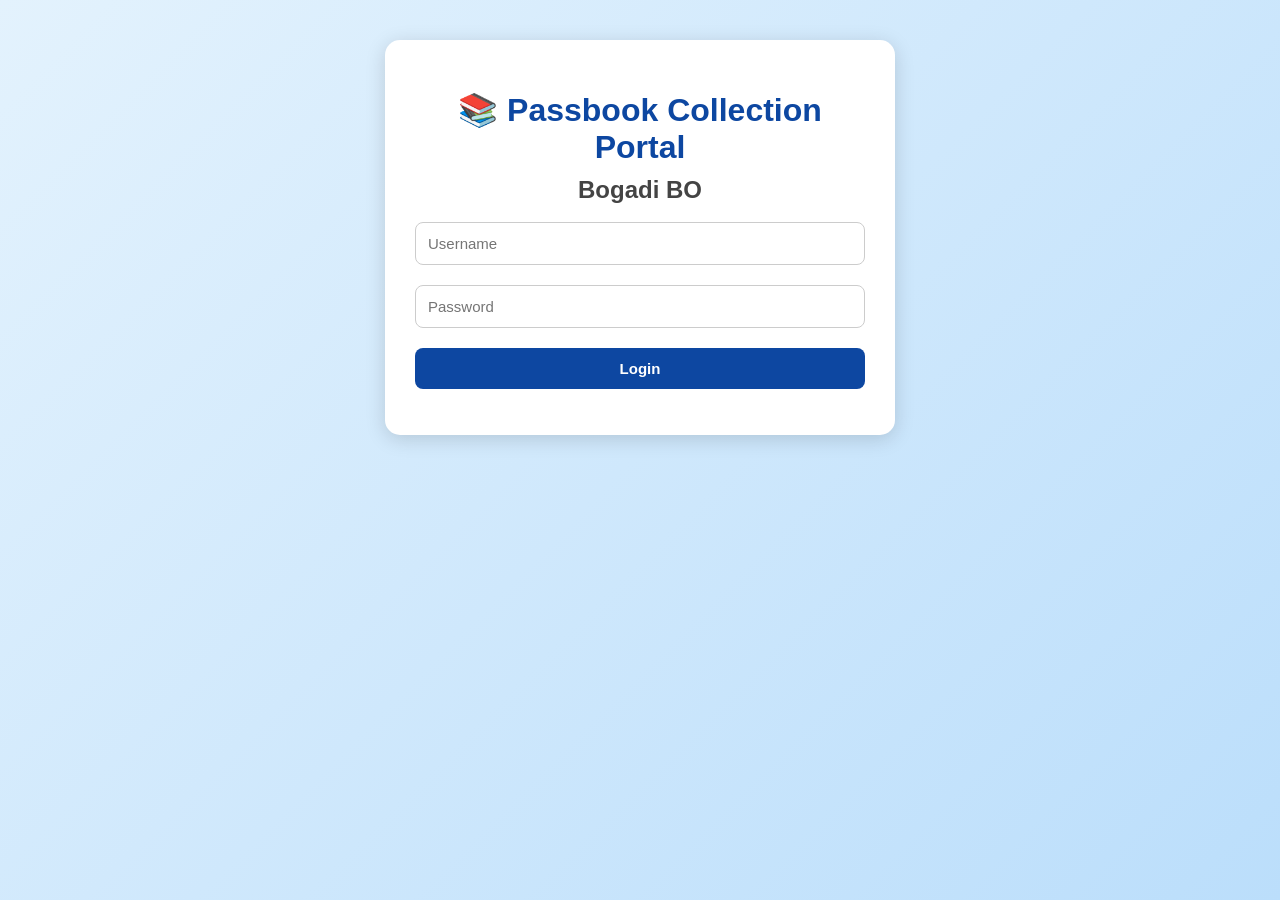
<file: index.html>
<!DOCTYPE html>
<html>
<head>
    <title>Bogadi BO Passbook Portal</title>
    <meta http-equiv="refresh" content="0; url=login.html">
</head>
<body>

<p>Redirecting to Login Page...</p>

</body>
</html>
</file>
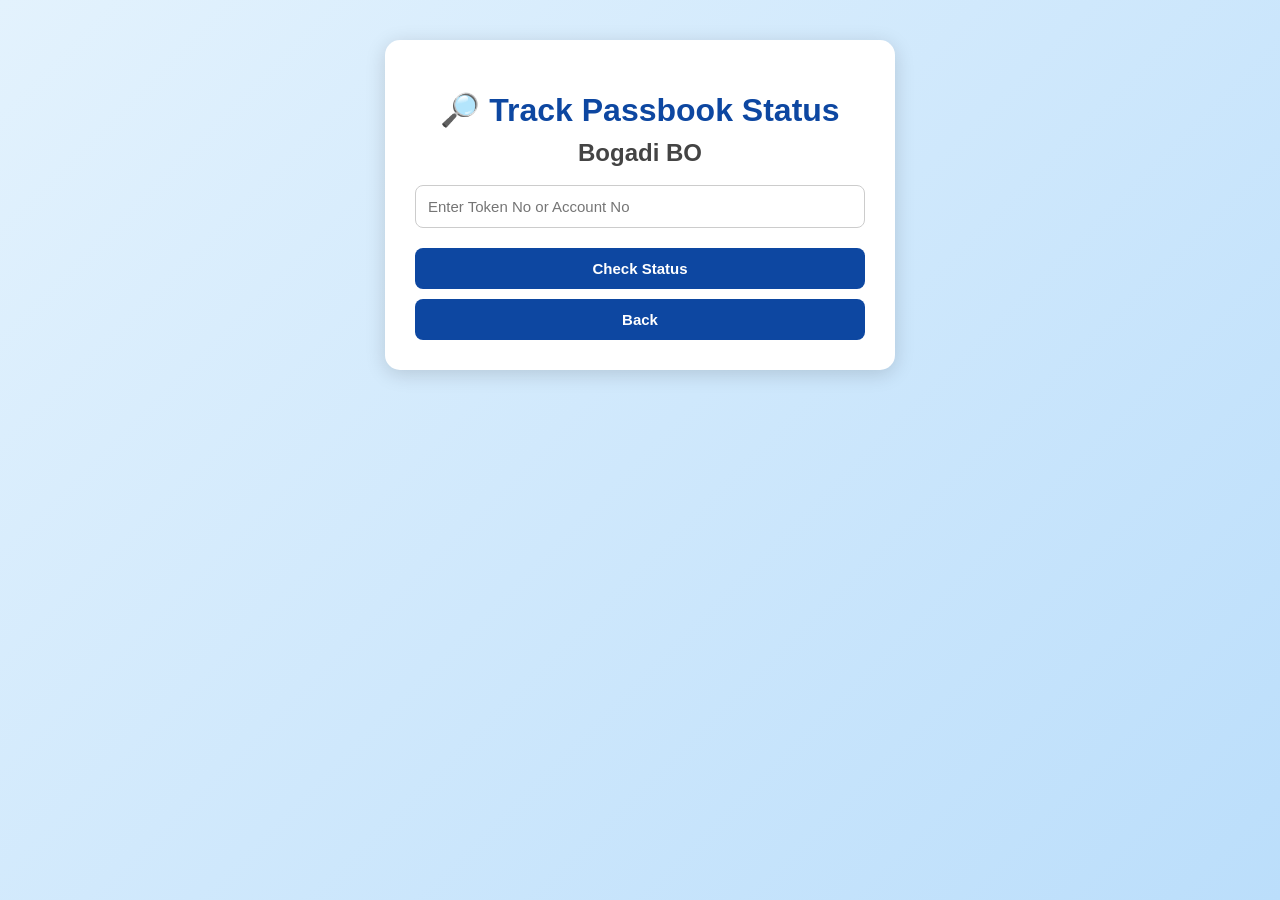
<file: customer-track.html>
<!DOCTYPE html>
<html>
<head>
    <title>Track Passbook Status</title>
    <link rel="stylesheet" href="style.css">
</head>
<body>

<div class="login-container">

    <h1>🔎 Track Passbook Status</h1>
    <h2>Bogadi BO</h2>

    <input type="text"
           id="customerSearch"
           placeholder="Enter Token No or Account No">

    <button onclick="trackPassbook()">
        Check Status
    </button>

    <div id="customerResult"></div>

    <button onclick="window.location.href='login.html'">
        Back
    </button>

</div>

<script src="script.js"></script>

</body>
</html>
</file>
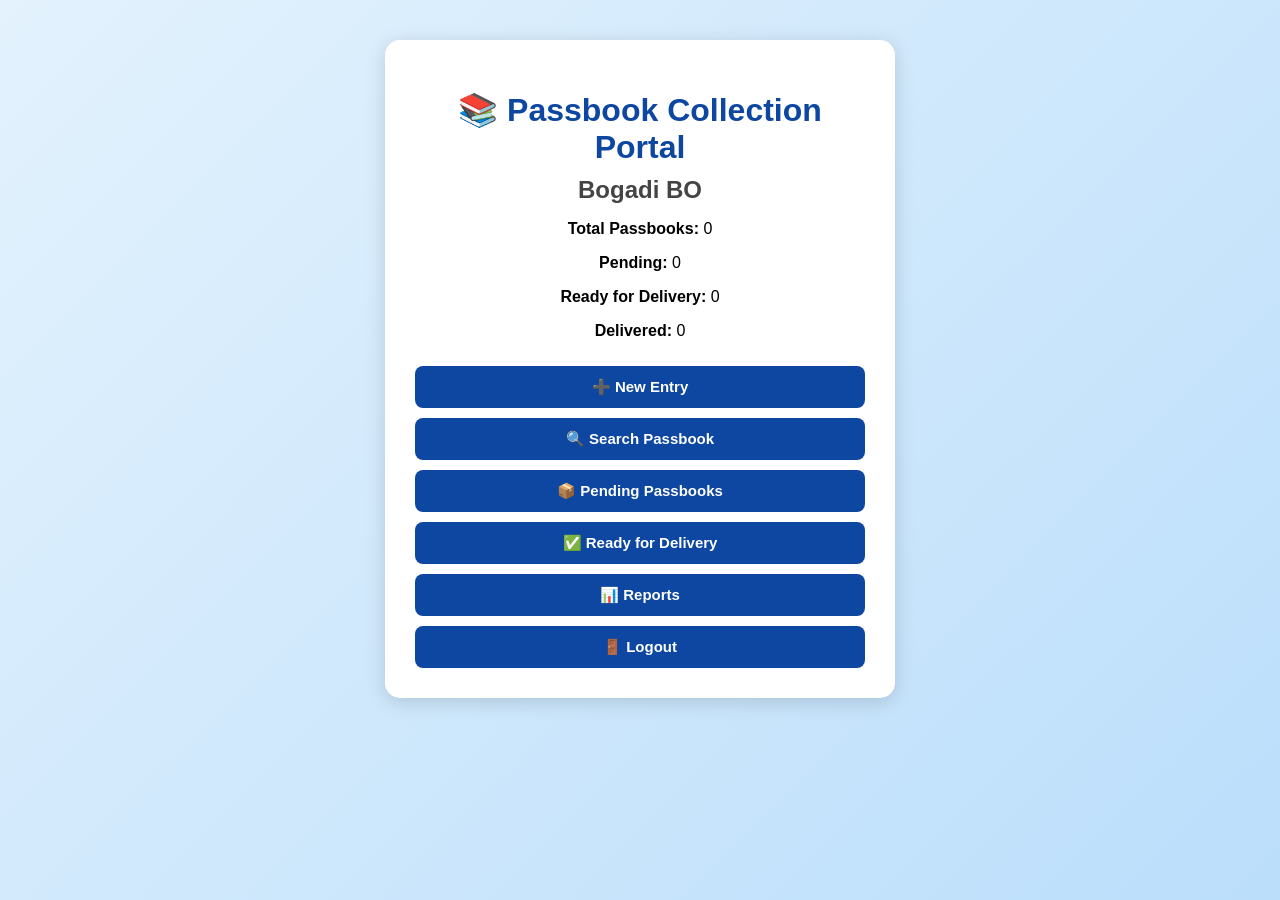
<file: dashboard.html>
<!DOCTYPE html>
<html>
<head>
    <title>Dashboard - Passbook Collection Portal</title>
    <link rel="stylesheet" href="style.css">
</head>
<body>

<div class="login-container">
 <h1>📚 Passbook Collection Portal</h1>
<h2>Bogadi BO</h2>

<p><b>Total Passbooks:</b> <span id="total">0</span></p>
<p><b>Pending:</b> <span id="pending">0</span></p>
<p><b>Ready for Delivery:</b> <span id="ready">0</span></p>
<p><b>Delivered:</b> <span id="delivered">0</span></p>

<button onclick="window.location.href='new-entry.html'">
    ➕ New Entry
</button>
<button onclick="window.location.href='search.html'">
    🔍 Search Passbook
</button>
<button onclick="window.location.href='pending.html'">
    📦 Pending Passbooks
</button>
<button onclick="window.location.href='ready.html'">
    ✅ Ready for Delivery
</button>
<button onclick="window.location.href='reports.html'">
    📊 Reports
</button>
<button onclick="logout()">🚪 Logout</button>
</div>

<script src="script.js"></script>

<script>
loadDashboardStats();
</script>

</body>
</html>
</file>
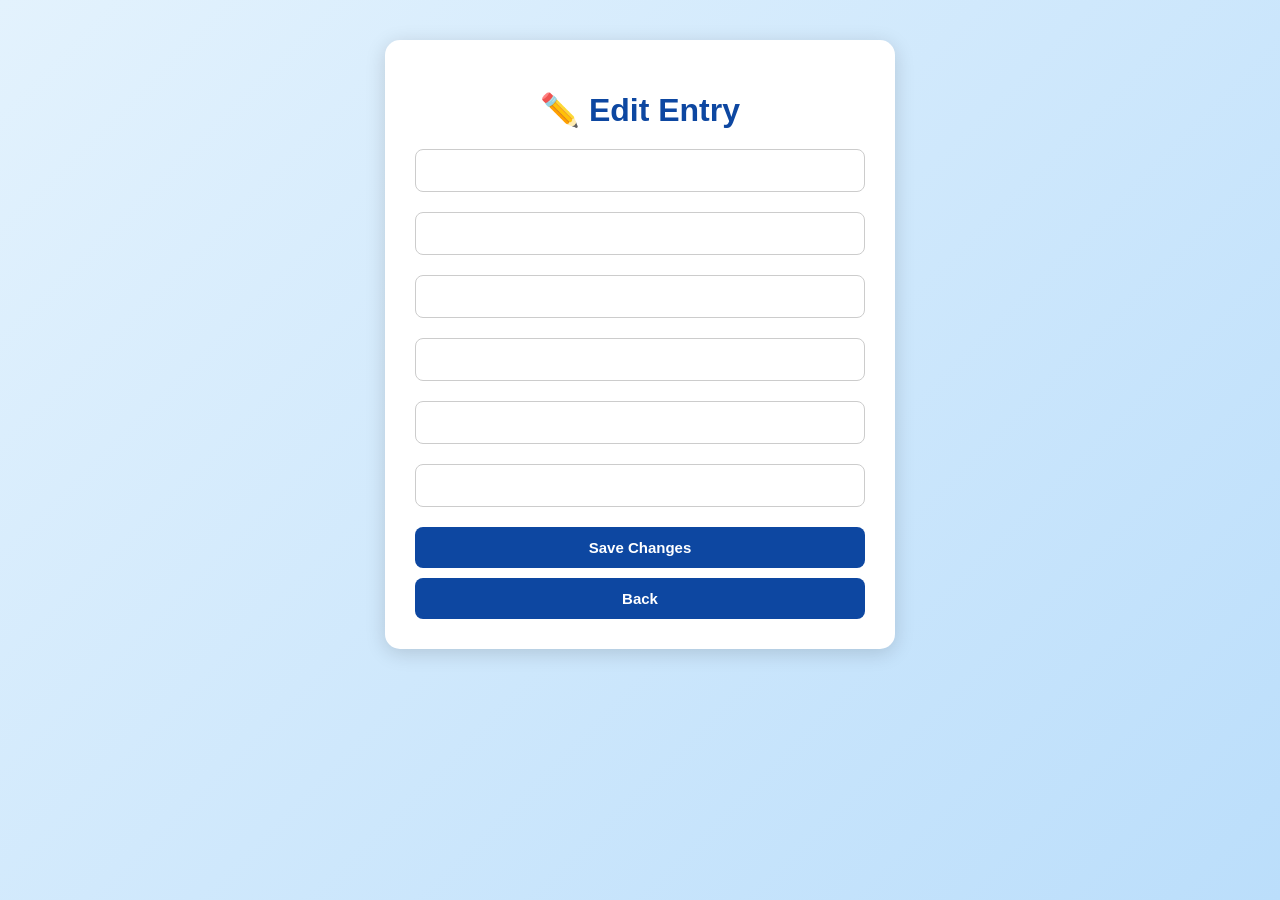
<file: edit.html>
<!DOCTYPE html>
<html>
<head>
    <title>Edit Entry</title>
    <link rel="stylesheet" href="style.css">
</head>
<body>

<div class="login-container">

<h1>✏️ Edit Entry</h1>

<input type="text" id="customerName">
<input type="text" id="accountNo">
<input type="text" id="accountType">
<input type="text" id="mobileNo">
<input type="number" id="noOfPassbooks">
<input type="text" id="remarks">

<button onclick="updateEntry()">
Save Changes
</button>

<button onclick="window.location.href='search.html'">
Back
</button>

</div>

<script src="script.js"></script>

<script>

document.getElementById("customerName").value =
localStorage.getItem("editCustomerName");

document.getElementById("accountNo").value =
localStorage.getItem("editAccountNo");

document.getElementById("accountType").value =
localStorage.getItem("editAccountType");

document.getElementById("mobileNo").value =
localStorage.getItem("editMobileNo");

document.getElementById("noOfPassbooks").value =
localStorage.getItem("editNoOfPassbooks");

document.getElementById("remarks").value =
localStorage.getItem("editRemarks");

</script>

</body>
</html>
</file>
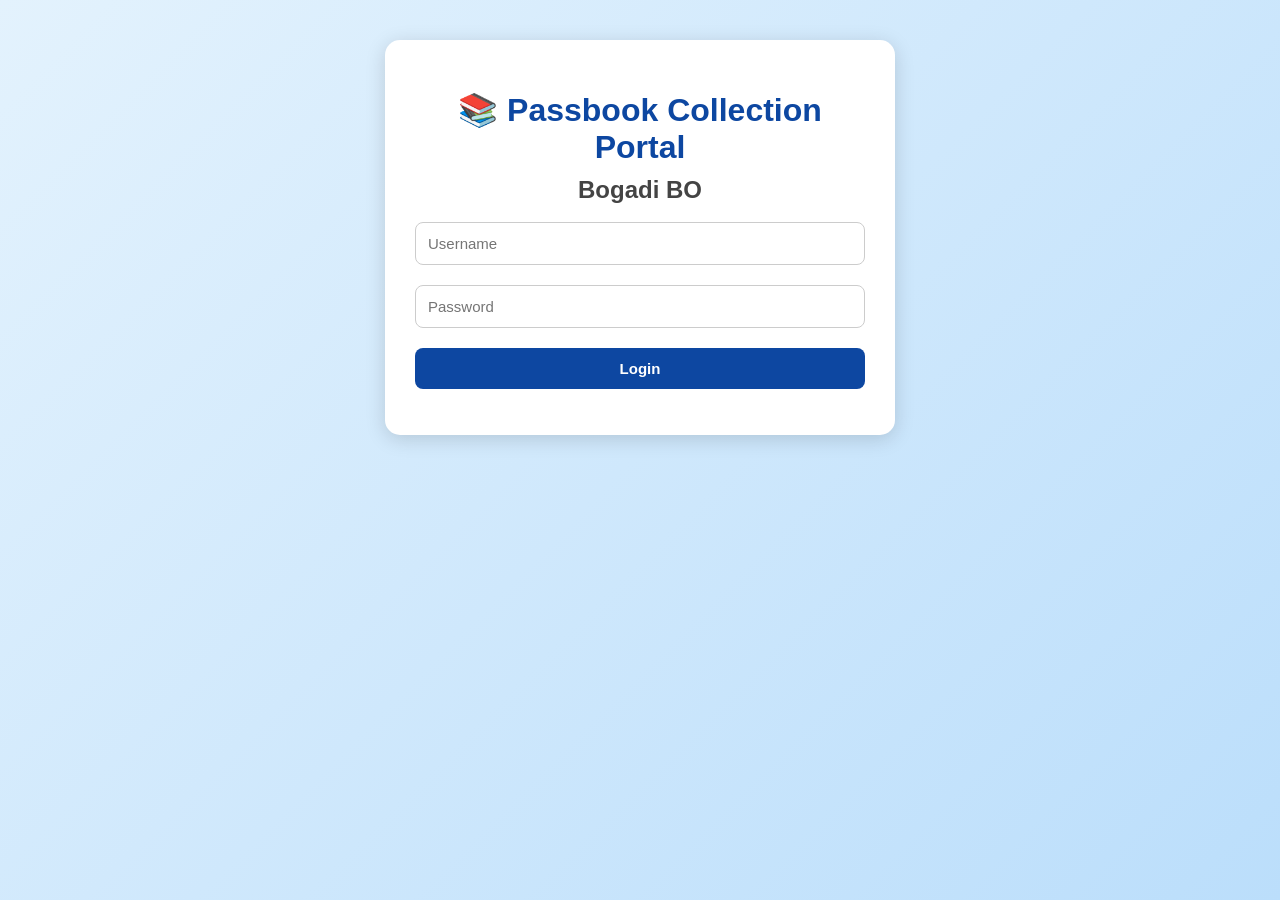
<file: login.html>
<!DOCTYPE html>
<html>
<head>
    <title>Passbook Collection Portal - Login</title>
    <link rel="stylesheet" href="style.css">
</head>
<body>

<div class="login-container">
    <h1>📚 Passbook Collection Portal</h1>
    <h2>Bogadi BO</h2>

    <input type="text" id="username" placeholder="Username">
    <input type="password" id="password" placeholder="Password">

    <button onclick="login()">Login</button>

    <p id="message"></p>
</div>

<script src="script.js"></script>

</body>
</html>
</file>
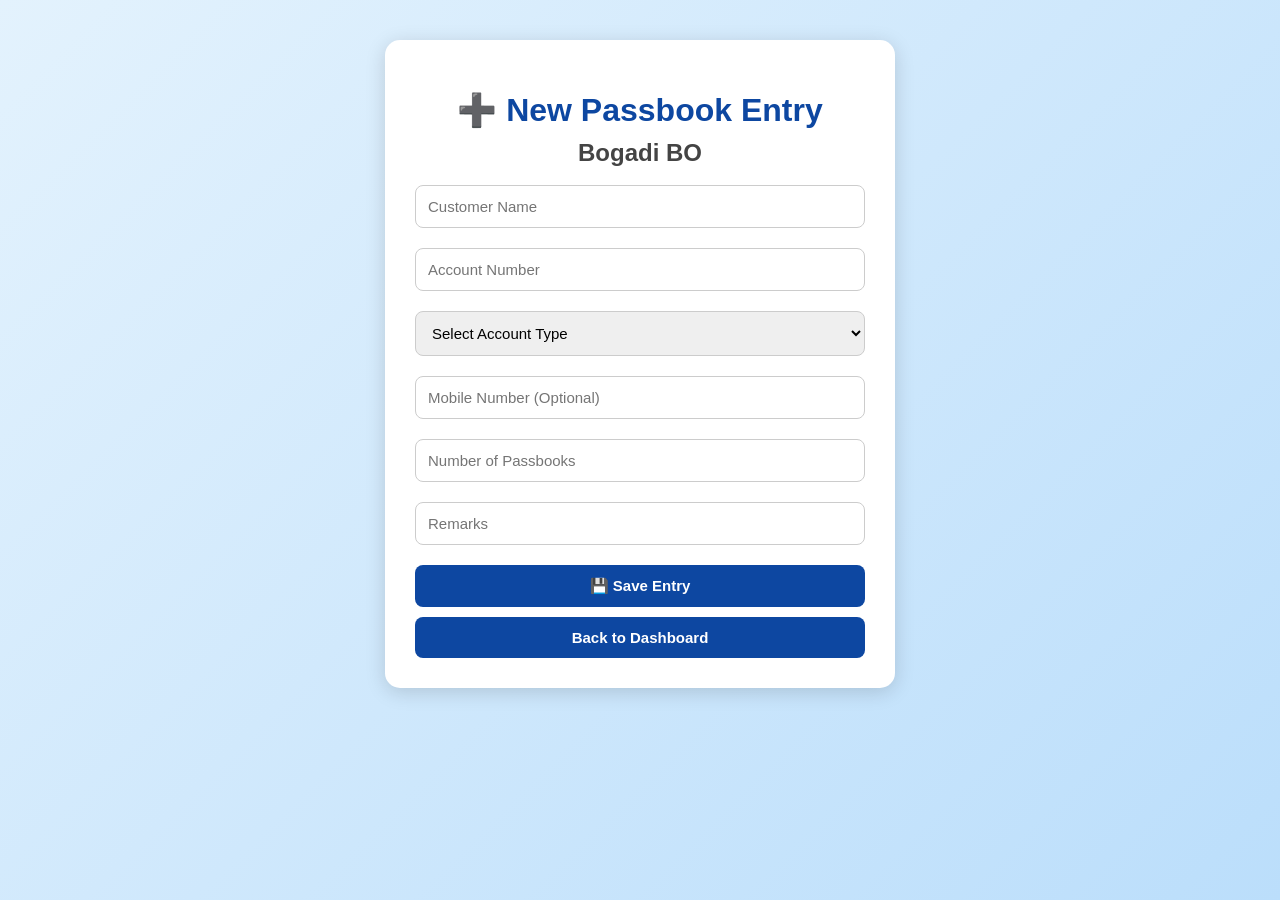
<file: new-entry.html>
<!DOCTYPE html>
<html>
<head>
    <title>New Entry - Passbook Collection Portal</title>
    <link rel="stylesheet" href="style.css">
</head>
<body>

<div class="login-container">

    <h1>➕ New Passbook Entry</h1>
    <h2>Bogadi BO</h2>

    <input type="text" id="customerName"
           placeholder="Customer Name">

    <input type="text" id="accountNo"
           placeholder="Account Number">

    <select id="accountType">
        <option value="">Select Account Type</option>
        <option>SB</option>
        <option>RD</option>
        <option>TD</option>
        <option>MIS</option>
        <option>SCSS</option>
        <option>PPF</option>
        <option>SSA</option>
    </select>

    <input type="text" id="mobileNo"
           placeholder="Mobile Number (Optional)">

    <input type="number" id="noOfPassbooks"
           placeholder="Number of Passbooks">

    <input type="text" id="remarks"
           placeholder="Remarks">

    <button onclick="saveEntry()">
    💾 Save Entry
</button>

    <button onclick="window.location.href='dashboard.html'">
        Back to Dashboard
    </button>

</div>

<script src="script.js"></script>

</body>
</html>
</file>
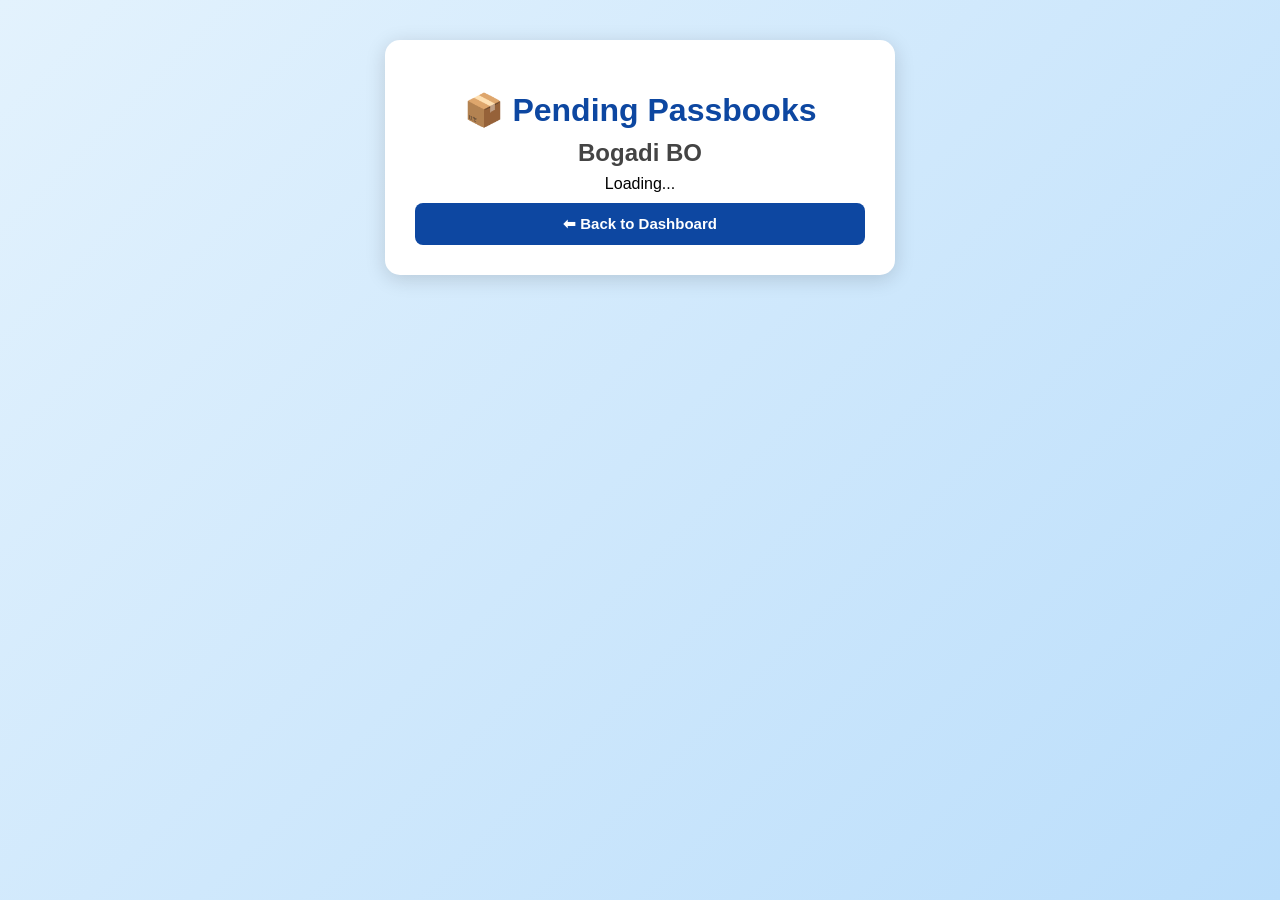
<file: pending.html>
<!DOCTYPE html>
<html>
<head>
    <title>Pending Passbooks</title>
    <link rel="stylesheet" href="style.css">
</head>
<body>

<div class="login-container">

    <h1>📦 Pending Passbooks</h1>
    <h2>Bogadi BO</h2>

    <div id="pendingList">
        Loading...
    </div>

    <button onclick="window.location.href='dashboard.html'">
        ⬅ Back to Dashboard
    </button>

</div>

<script src="script.js"></script>

<script>
loadPendingPassbooks();
</script>

</body>
</html>
</file>
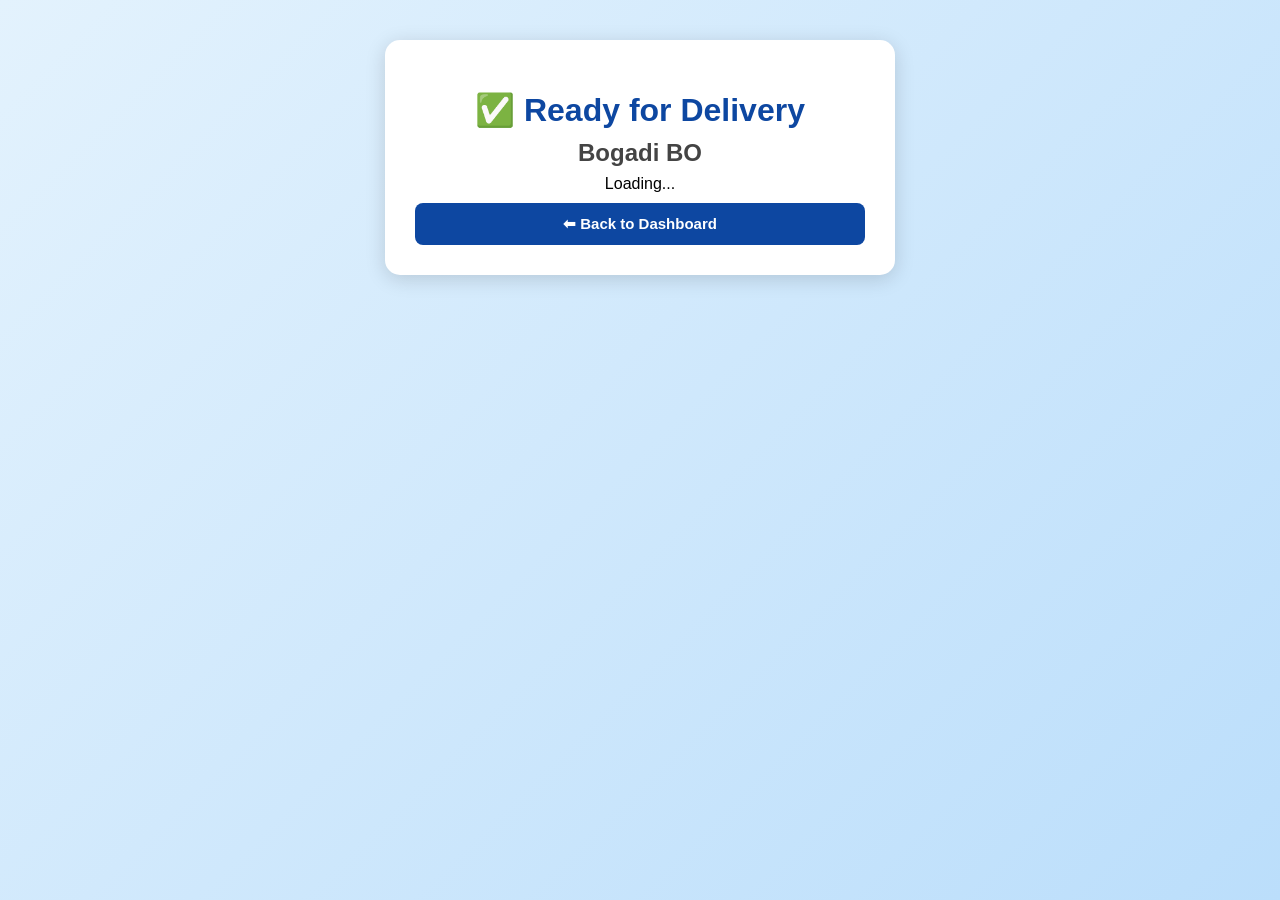
<file: ready.html>
<!DOCTYPE html>
<html>
<head>
    <title>Ready for Delivery</title>
    <link rel="stylesheet" href="style.css">
</head>
<body>

<div class="login-container">

    <h1>✅ Ready for Delivery</h1>
    <h2>Bogadi BO</h2>

    <div id="readyList">
        Loading...
    </div>

    <button onclick="window.location.href='dashboard.html'">
        ⬅ Back to Dashboard
    </button>

</div>

<script src="script.js"></script>

<script>
loadReadyPassbooks();
</script>

</body>
</html>
</file>
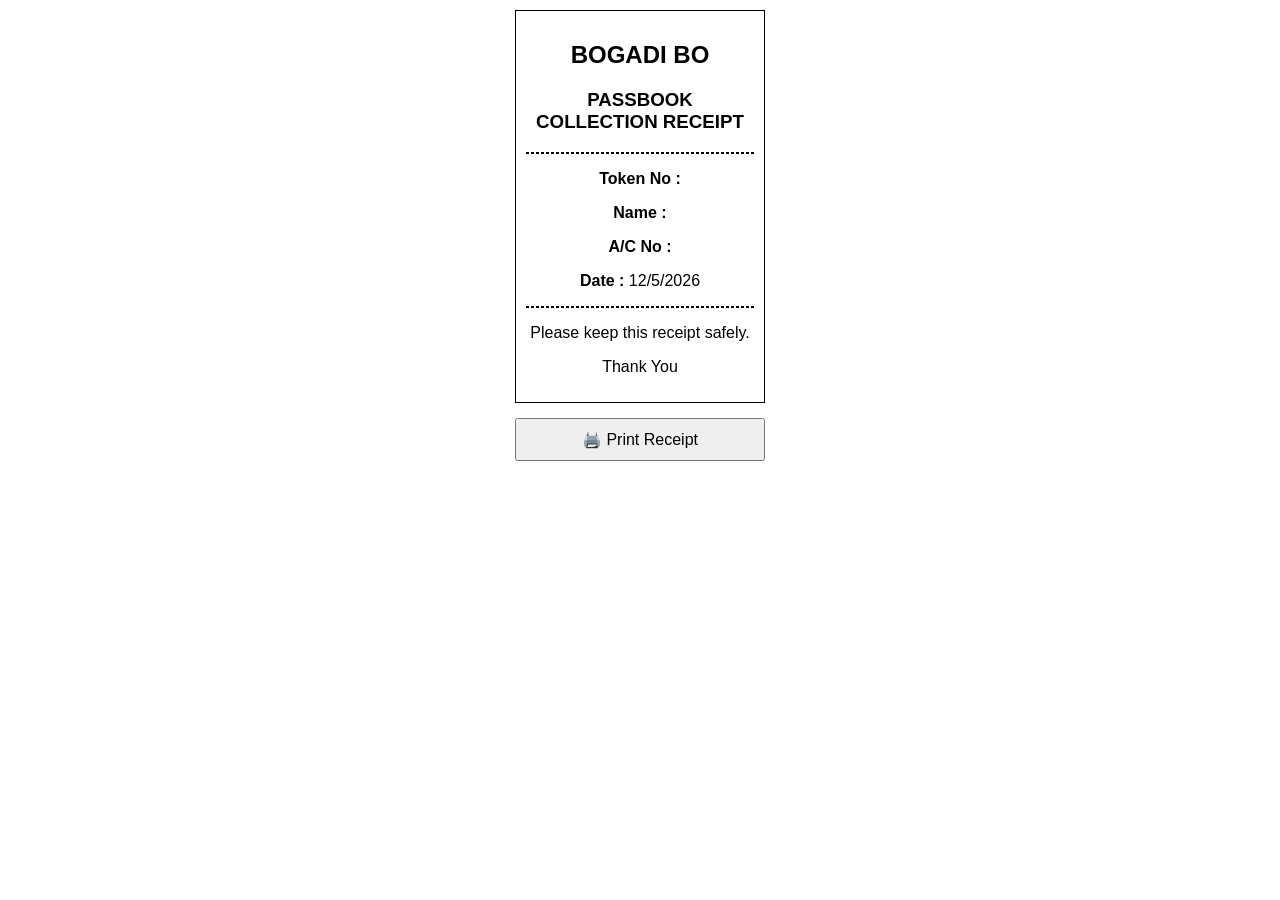
<file: receipt.html>
<!DOCTYPE html>
<html>
<head>
    <title>Passbook Receipt</title>

    <style>

        body{
            font-family: Arial, sans-serif;
            width: 250px;
            margin: auto;
            text-align: center;
            padding: 10px;
        }

        hr{
            border: 1px dashed black;
        }

        .receipt{
            border: 1px solid black;
            padding: 10px;
        }

        button{
            width:100%;
            padding:10px;
            margin-top:15px;
            font-size:16px;
        }

        @media print {

            button{
                display:none;
            }

            body{
                width:100%;
            }

            .receipt{
                border:none;
            }
        }

    </style>

</head>

<body>

<div class="receipt">

    <h2>BOGADI BO</h2>

    <h3>PASSBOOK COLLECTION RECEIPT</h3>

    <hr>

    <p><b>Token No :</b> <span id="rToken"></span></p>

    <p><b>Name :</b> <span id="rName"></span></p>

    <p><b>A/C No :</b> <span id="rAccount"></span></p>

    <p><b>Date :</b> <span id="rDate"></span></p>

    <hr>

    <p>Please keep this receipt safely.</p>

    <p>Thank You</p>

</div>

<button onclick="window.print()">
🖨️ Print Receipt
</button>

<script>

document.getElementById("rToken").innerText =
localStorage.getItem("tokenNo");

document.getElementById("rName").innerText =
localStorage.getItem("customerName");

document.getElementById("rAccount").innerText =
localStorage.getItem("accountNo");

document.getElementById("rDate").innerText =
new Date().toLocaleDateString();

</script>

</body>
</html>
</file>
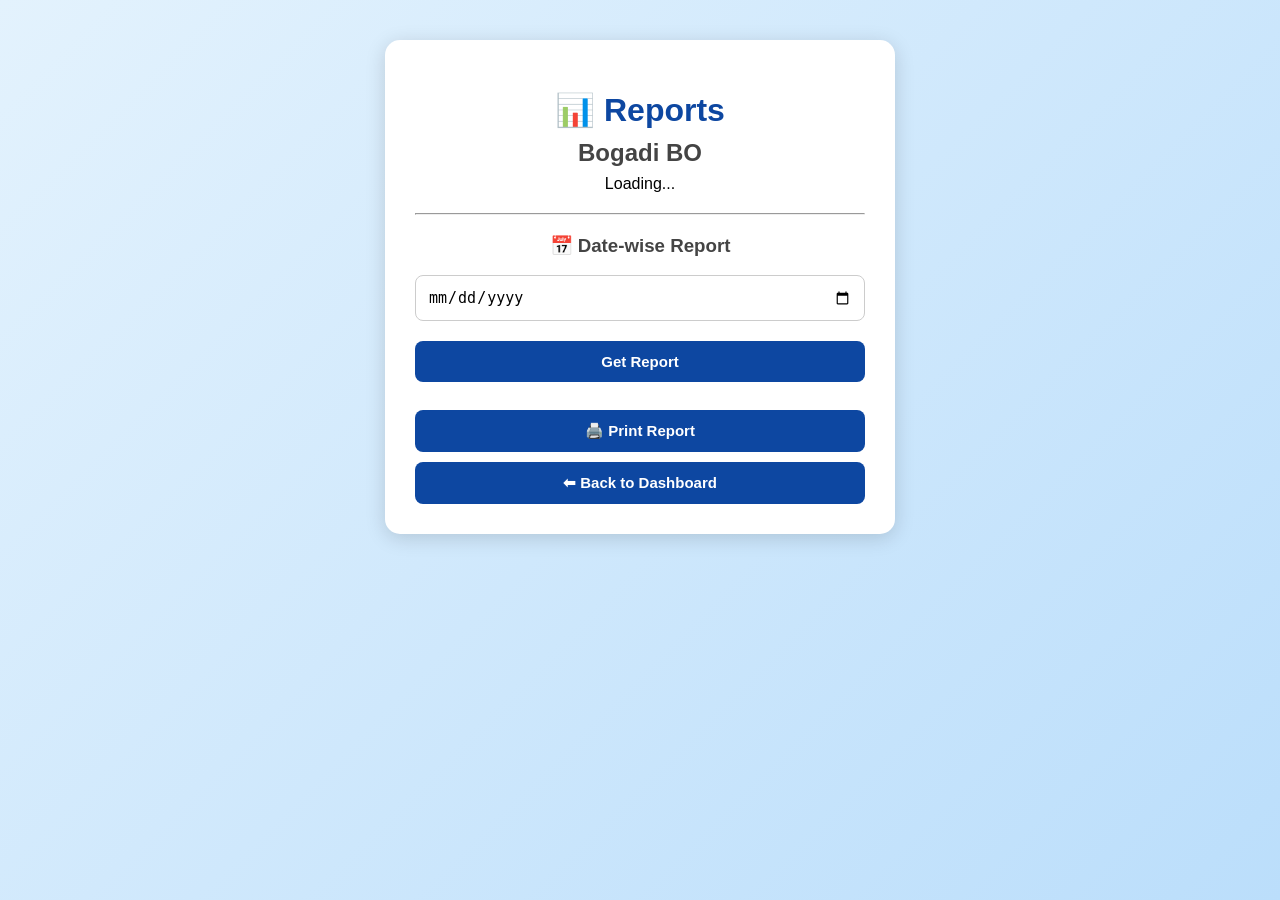
<file: reports.html>
<!DOCTYPE html>
<html>
<head>
    <title>Reports</title>
    <link rel="stylesheet" href="style.css">
</head>
<body>

<div class="login-container">

    <h1>📊 Reports</h1>
    <h2>Bogadi BO</h2>

    <div id="reportData">
        Loading...
    </div>
    <hr>

<h3>📅 Date-wise Report</h3>

<input type="date" id="reportDate">

<button onclick="getDateReport()">
    Get Report
</button>

<div id="dateReportResult"></div>
<br>

<button onclick="printDateReport()">
🖨️ Print Report
</button>

    <button onclick="window.location.href='dashboard.html'">
        ⬅ Back to Dashboard
    </button>

</div>

<script src="script.js"></script>

<script>
loadReports();
</script>

</body>
</html>
</file>
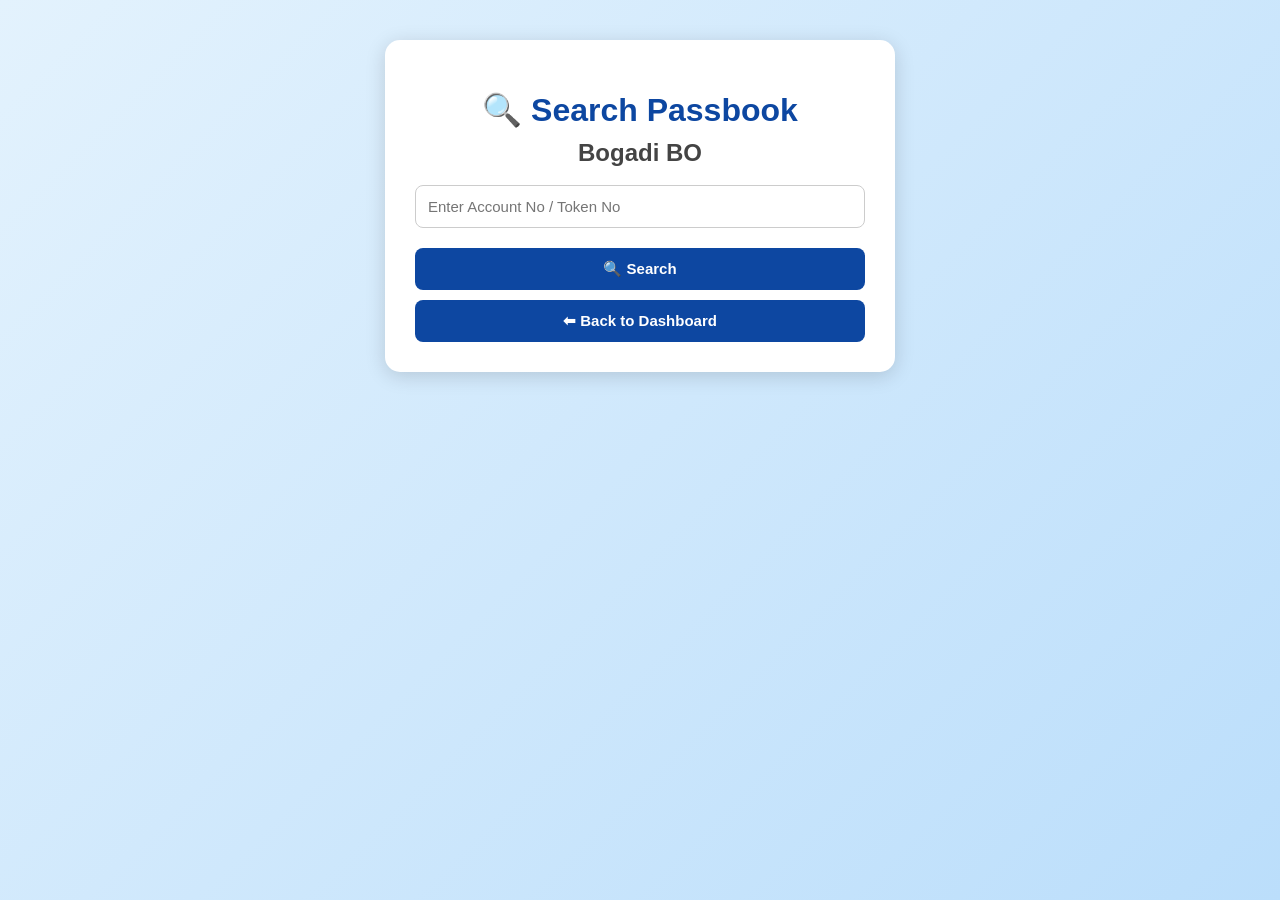
<file: search.html>
<!DOCTYPE html>
<html>
<head>
    <title>Search Passbook</title>
    <link rel="stylesheet" href="style.css">
</head>
<body>

<div class="login-container">

    <h1>🔍 Search Passbook</h1>
    <h2>Bogadi BO</h2>

    <input type="text"
           id="searchValue"
           placeholder="Enter Account No / Token No">

    <button onclick="searchEntry()">
        🔍 Search
    </button>

    <div id="result"></div>

    <button onclick="window.location.href='dashboard.html'">
        ⬅ Back to Dashboard
    </button>

</div>

<script src="script.js"></script>

</body>
</html>
</file>
<file: style.css>
body {
    font-family: Arial, sans-serif;
    background: linear-gradient(135deg, #e3f2fd, #bbdefb);
    display: flex;
    justify-content: center;
    align-items: flex-start;
    min-height: 100vh;
    margin: 0;
    padding: 20px;
    box-sizing: border-box;
}

.login-container {
    background: white;
    padding: 30px;
    border-radius: 15px;
    width: 100%;
    max-width: 450px;
    text-align: center;
    box-shadow: 0 4px 20px rgba(0,0,0,0.15);
    margin: 20px 0;
}

h1 {
    color: #0d47a1;
    margin-bottom: 10px;
}

h2, h3 {
    color: #444;
    margin: 8px 0;
}

input,
select {
    width: 100%;
    padding: 12px;
    margin: 10px 0;
    border: 1px solid #ccc;
    border-radius: 8px;
    box-sizing: border-box;
    font-size: 15px;
}

button {
    width: 100%;
    padding: 12px;
    background: #0d47a1;
    color: white;
    border: none;
    border-radius: 8px;
    cursor: pointer;
    font-size: 15px;
    font-weight: bold;
    margin-top: 10px;
    transition: 0.3s;
}

button:hover {
    background: #1565c0;
    transform: translateY(-2px);
}

button:active {
    transform: translateY(0);
}

#message {
    color: red;
    margin-top: 10px;
}

hr {
    margin: 20px 0;
}

@media screen and (max-width: 600px) {

    body {
        padding: 10px;
    }

    .login-container {
        width: 100%;
        padding: 20px;
        border-radius: 10px;
    }

    h1 {
        font-size: 24px;
    }

    input,
    select,
    button {
        font-size: 16px;
    }
}
</file>
